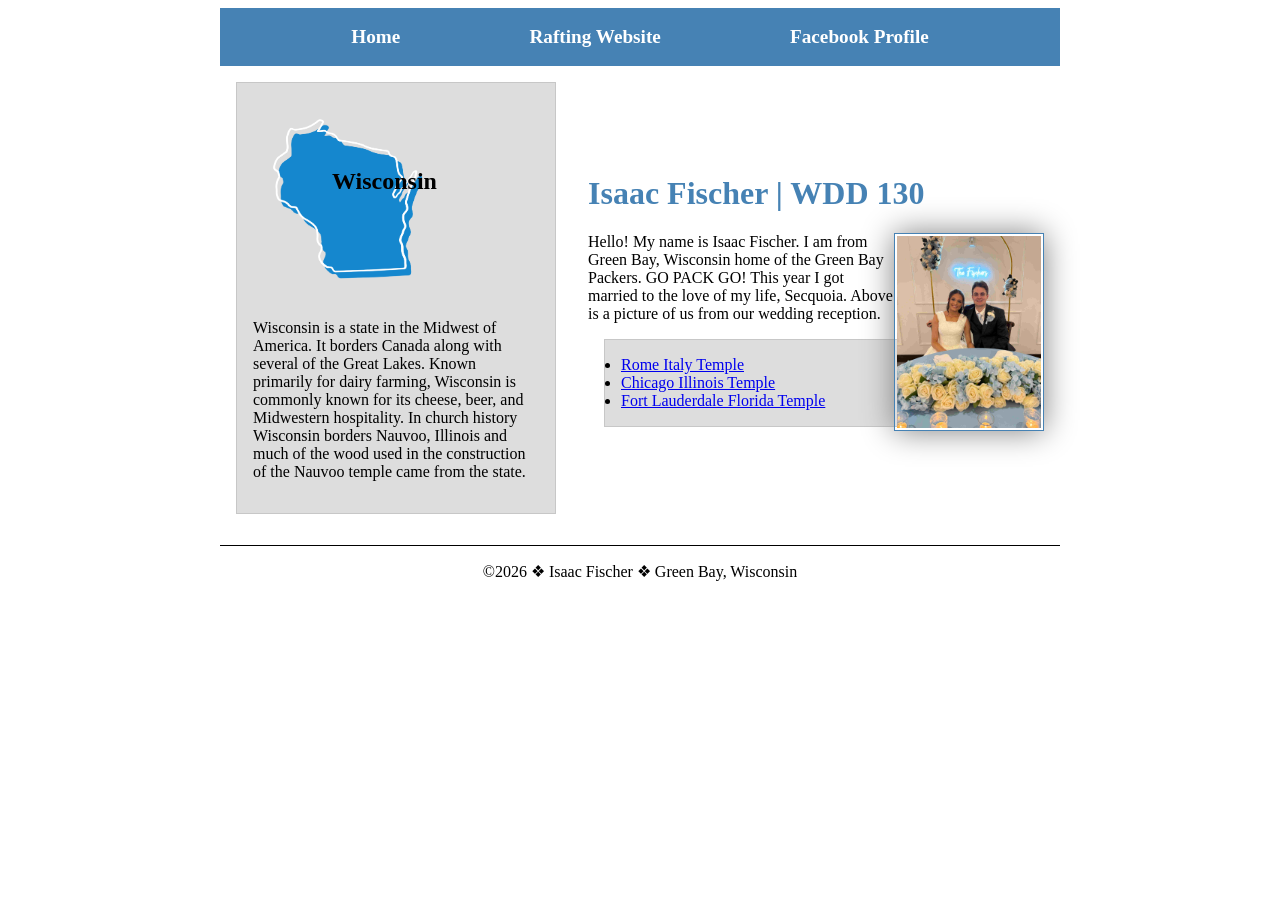
<file: index.html>
<!DOCTYPE html>
<html lang="en">

<head>
    <meta charset="UTF-8">
    <meta name="viewport" content="width=device-width, initial-scale=1.0">
    <meta name="author" content="Your name">
    <title>Isaac Fischer | WDD 130</title>
    <meta name="description" content="Isaac Fischer, Student in WDD130, Page for Week 2 project">
    <link rel="stylesheet" href="styles/styles.css">
</head>

<body>
    <header>
        <nav>
            <a href="#">Home</a>
            <a href="wwr/">Rafting Website</a>
            <a href="https://facebook.com">Facebook Profile</a>
        </nav>
    </header>
    <div class="grid">
        <main>
            <h1>Isaac Fischer | WDD 130</h1>
            <img src="images/profile.jpg" alt="Hello, my name is Isaac Fischer" width="200">
            <p>Hello! My name is Isaac Fischer. I am from Green Bay, Wisconsin
                home of the Green Bay Packers. GO PACK GO! This year I got married to
                the love of my life, Secquoia. Above is a picture of us from our wedding reception.
            </p>
            <ul class="box">
                <li><a href="https://www.churchofjesuschrist.org/temples/details/rome-italy-temple"
                      target="_blank" rel="noopener">Rome Italy Temple</a></li>
                <li><a href="https://www.churchofjesuschrist.org/temples/details/chicago-illinois-temple"
                      target="_blank" rel="noopener">Chicago Illinois Temple</a></li>
                <li><a href="https://www.churchofjesuschrist.org/temples/details/fort-lauderdale-florida-temple"
                      target="_blank" rel="noopener">Fort Lauderdale Florida Temple</a></li>
            </ul>

        </main>
        <aside class="box">
            <h2>Wisconsin</h2>
            <img src="images/wisconsin.png" alt="Utah landscape">
            <p> Wisconsin is a state in the Midwest of America. It borders Canada along with
                several of the Great Lakes. Known primarily for dairy farming, Wisconsin is
                commonly known for its cheese, beer, and Midwestern hospitality. In church
                history Wisconsin borders Nauvoo, Illinois and much of the wood used in the
                construction of the Nauvoo temple came from the state. </p>
        </aside>
    </div>
    <footer>
        <p>©2026 ❖ Isaac Fischer ❖ Green Bay, Wisconsin</p>
    </footer>

</body>

</html>
</file>
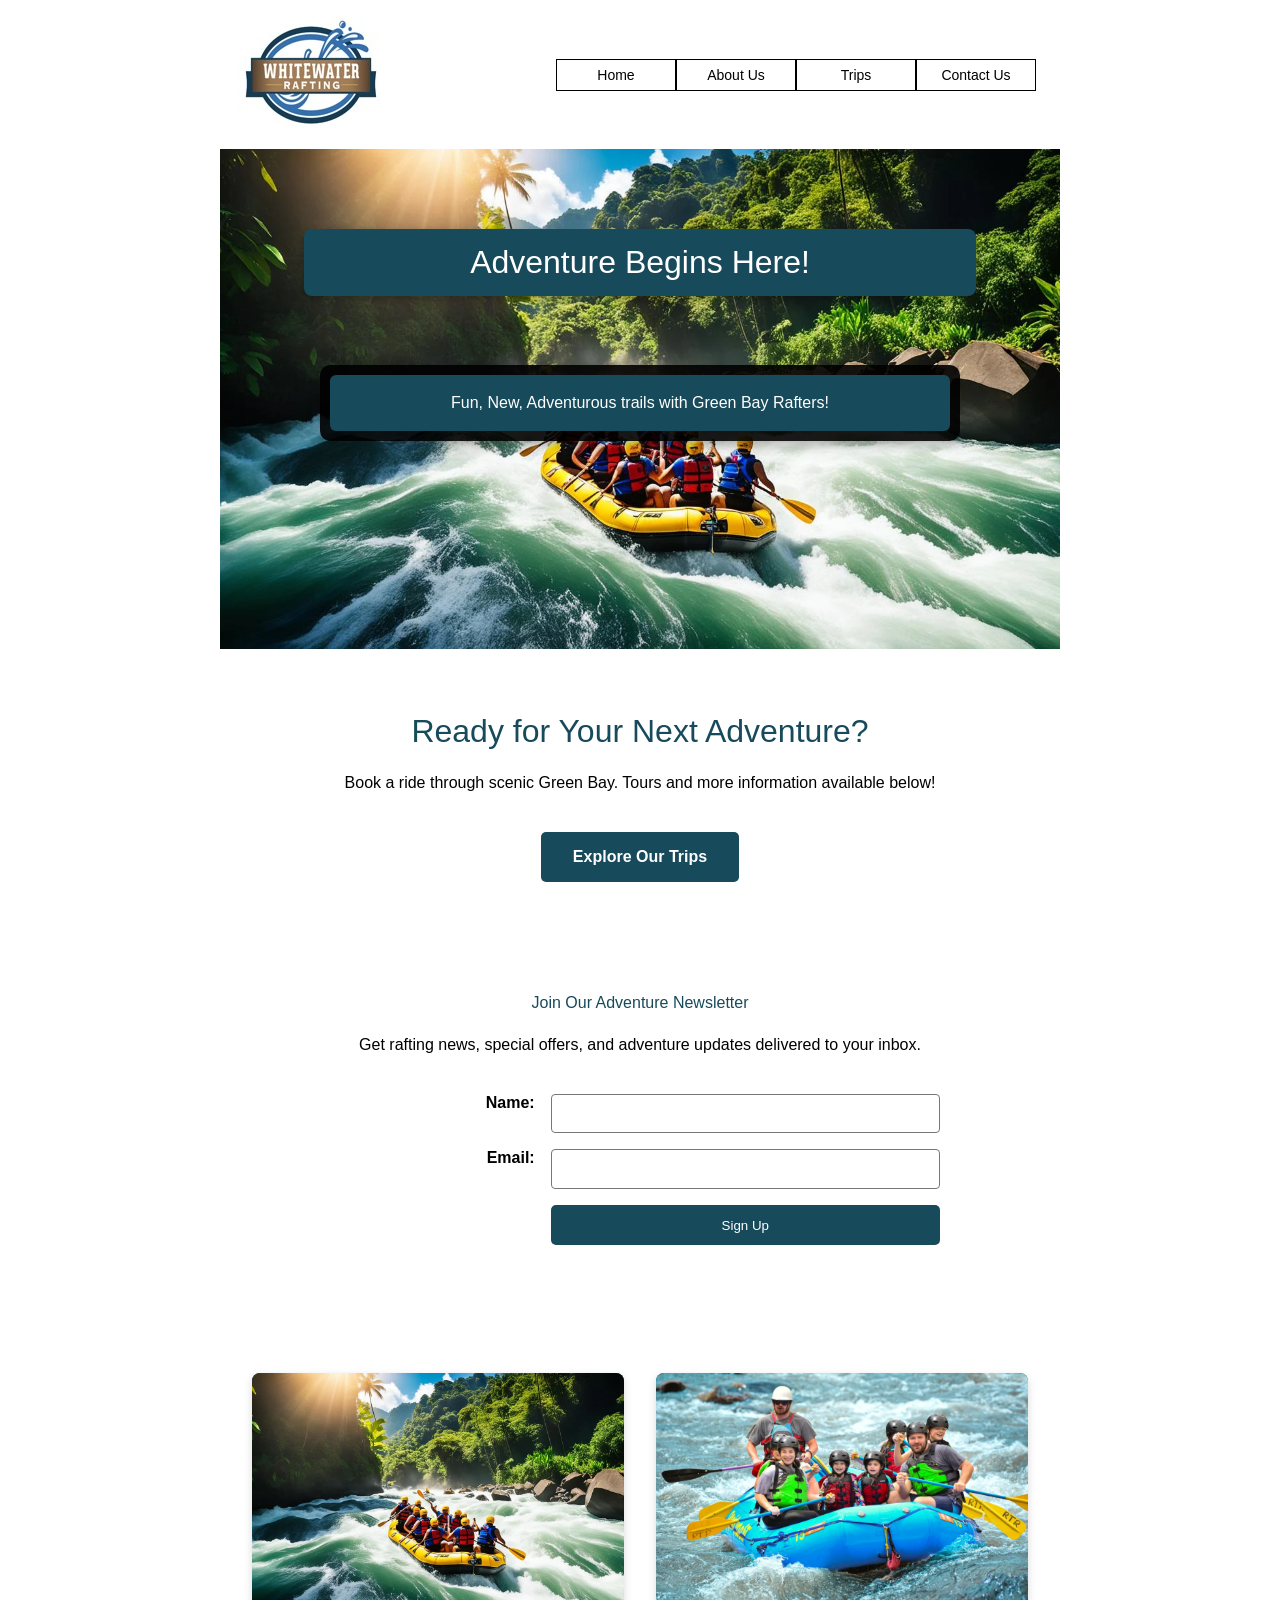
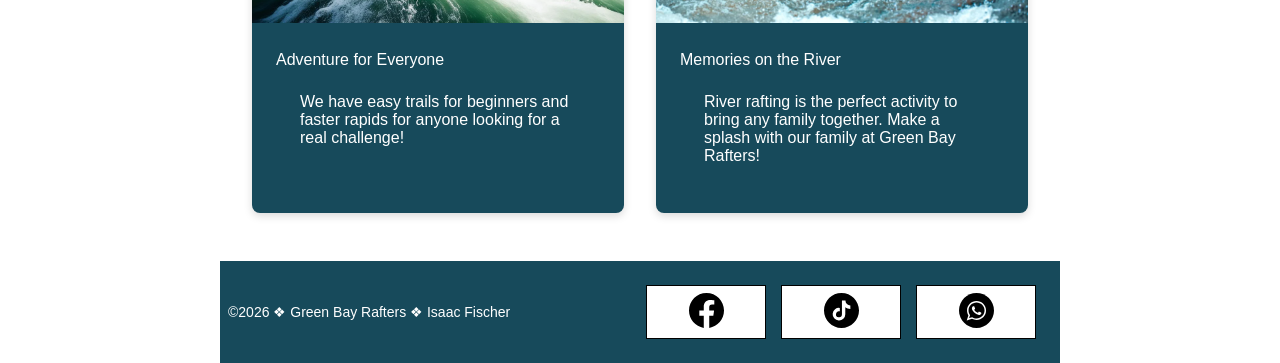
<file: wwr/index.html>
<!DOCTYPE html>
<html lang="en">

<head>
    <meta charset="UTF-8">
    <meta name="viewport" content="width=device-width, initial-scale=1.0">
    <meta name="author" content="Isaac Fischer">
    <title> Home | Green Bay Rafters | Isaac Fischer </title>
    <meta name="description"
      content="Isaac Fischer, Student in WDD130, Home Page for River Rafting">
    <link rel="stylesheet" href="styles/rafting.css">
</head>

<body>
    <header>
        <img src="images/logo.jpg" alt="Rafters Logo">
        <nav>
            <a href="index.html">Home</a>
            <a href="about.html">About Us</a>
            <a href="trips.html">Trips</a>
            <a href="contact.html">Contact Us</a>
        </nav>
    </header>
    <main>
        <div class="hero">
            <img src="images/rafting-adventure.webp"
              alt="People enjoying a white water rafting adventure">
            <h1>Adventure Begins Here!</h1>
            <article>
                <p>Fun, New, Adventurous trails with Green Bay Rafters!</p>
            </article>
        </div>
        <section class="cta">
            <h2>Ready for Your Next Adventure?</h2>
            <p>
                Book a ride through scenic Green Bay. Tours and more information available below!
            </p>
            <a class="cta-button" href="trips.html">Explore Our Trips</a>
        </section>
        <section class="newsletter">
            <h2>Join Our Adventure Newsletter</h2>
            <p>Get rafting news, special offers, and adventure updates delivered to your inbox.</p>

            <form>
                <label for="name">Name:</label>
                <input type="text" id="name" name="name" required>

                <label for="email">Email:</label>
                <input type="email" id="email" name="email" required>

                <button type="submit">Sign Up</button>
            </form>
        </section>
        <section class="home-grid">
            <div class="home-card">
                <img src="images/rafting-adventure.webp" alt="Rafting group navigating white water">
                <div>
                    <h2>Adventure for Everyone</h2>
                    <p>
                        We have easy trails for beginners and faster rapids for anyone looking for
                        a real challenge!
                    </p>
                </div>
            </div>

            <div class="home-card">
                <img src="images/rafting-family.jpg" alt="Family enjoying a rafting trip">
                <div>
                    <h2>Memories on the River</h2>
                    <p>
                        River rafting is the perfect activity to bring any family together.
                        Make a splash with our family at Green Bay Rafters!
                    </p>
                </div>
            </div>
        </section>

    </main>
    <footer>
        <p>©2026 ❖ Green Bay Rafters ❖ Isaac Fischer</p>
        <nav class="socialmedia">
            <a href="https://facebook.com">
                <img src="images/facebook.svg" alt="Facebook Icon">
            </a>
            <a href="https://tiktok.com">
                <img src="images/tictok.svg" alt="TikTok Icon">
            </a>
            <a href="https://whatsapp.com">
                <img src="images/whatsapp.svg" alt="Whatsapp Icon">
            </a>
        </nav>
    </footer>
</body>

</html>
</file>
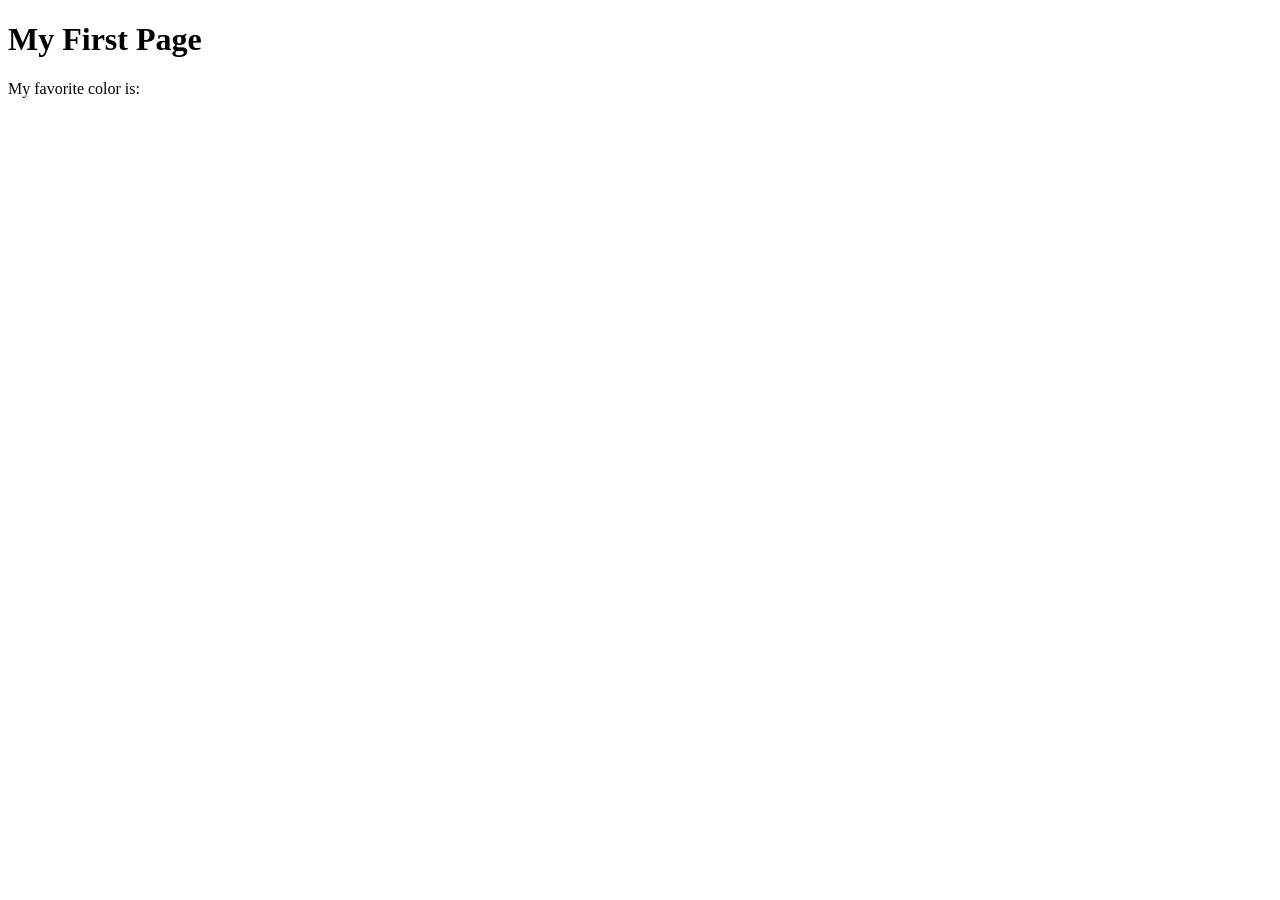
<file: week01/first-page.html>
<!DOCTYPE html>
<html lang="en">
<head>
    <meta charset="UTF-8">
    <meta name="viewport" content="width=device-width, initial-scale=1.0">
    <title>My First Page</title>
</head>
<body>
    <h1>My First Page</h1>
    <p>My favorite color is: </p>
</body>
</html>
</file>
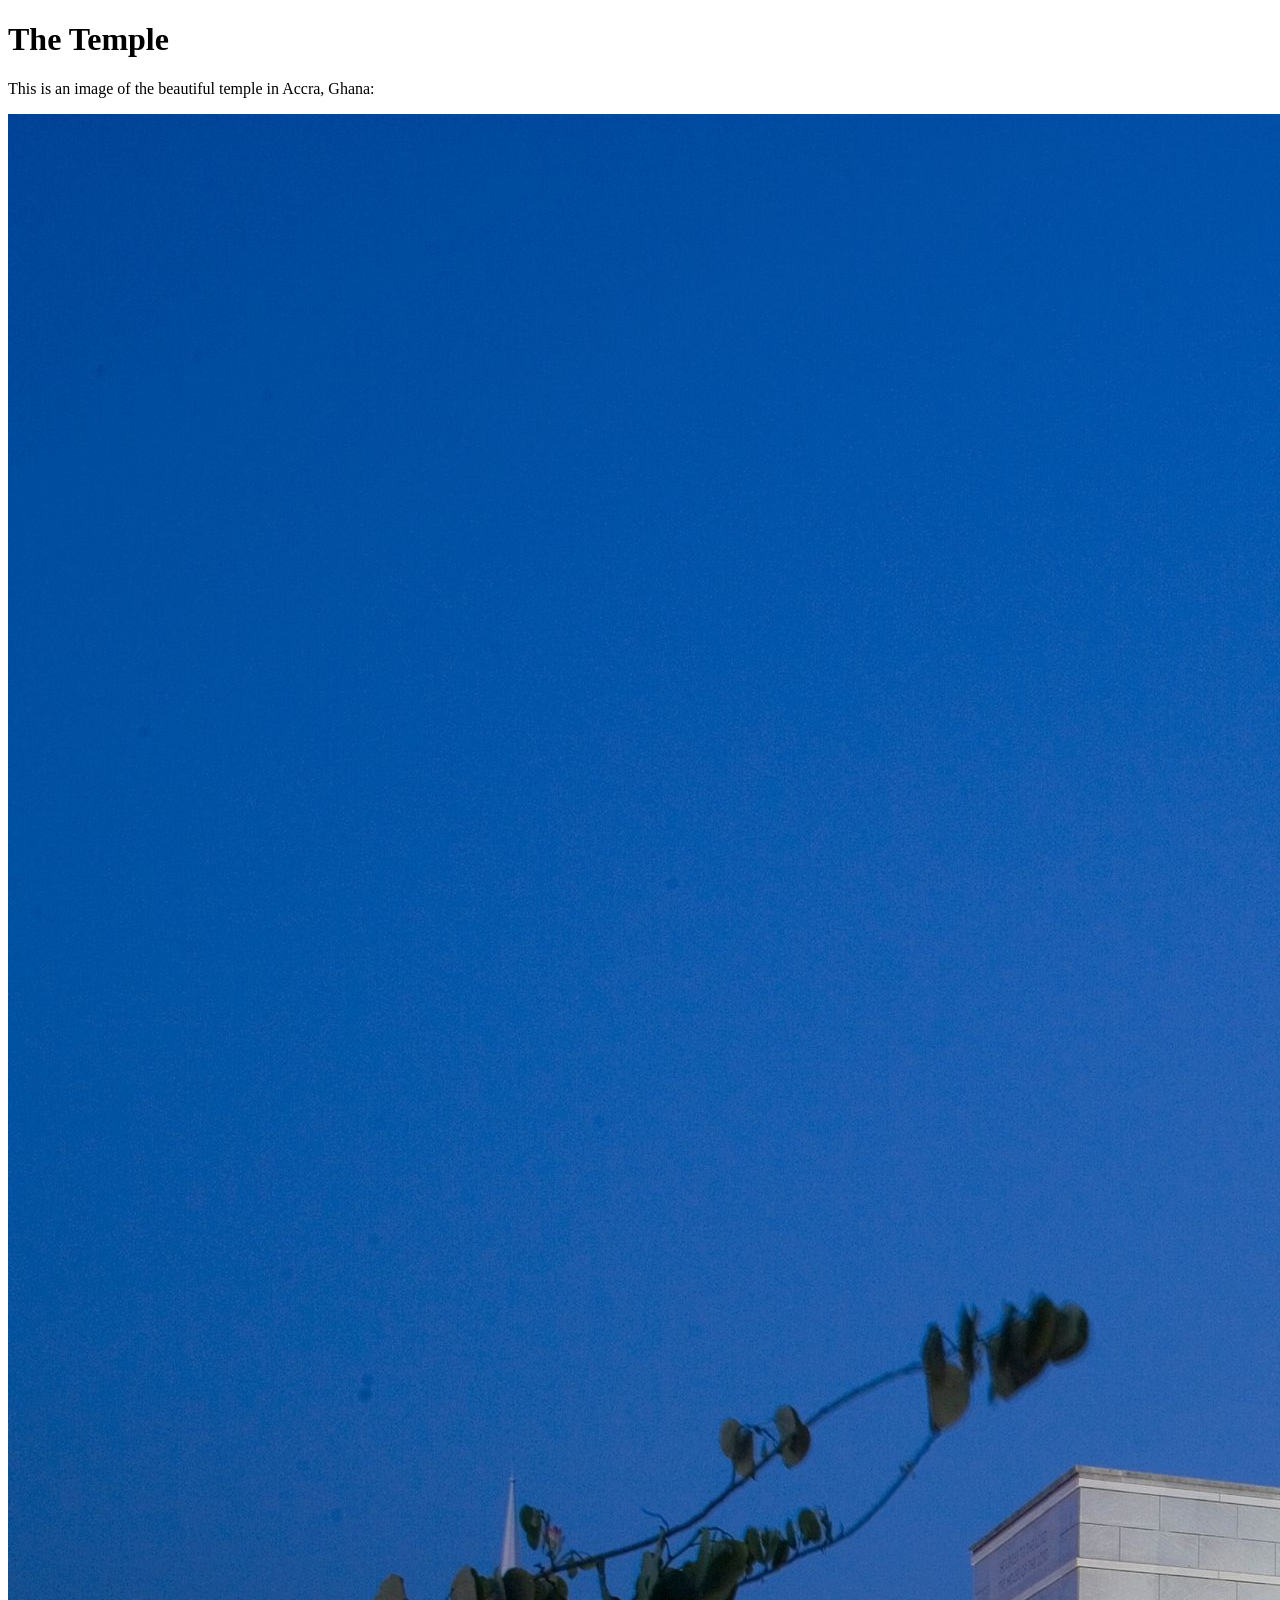
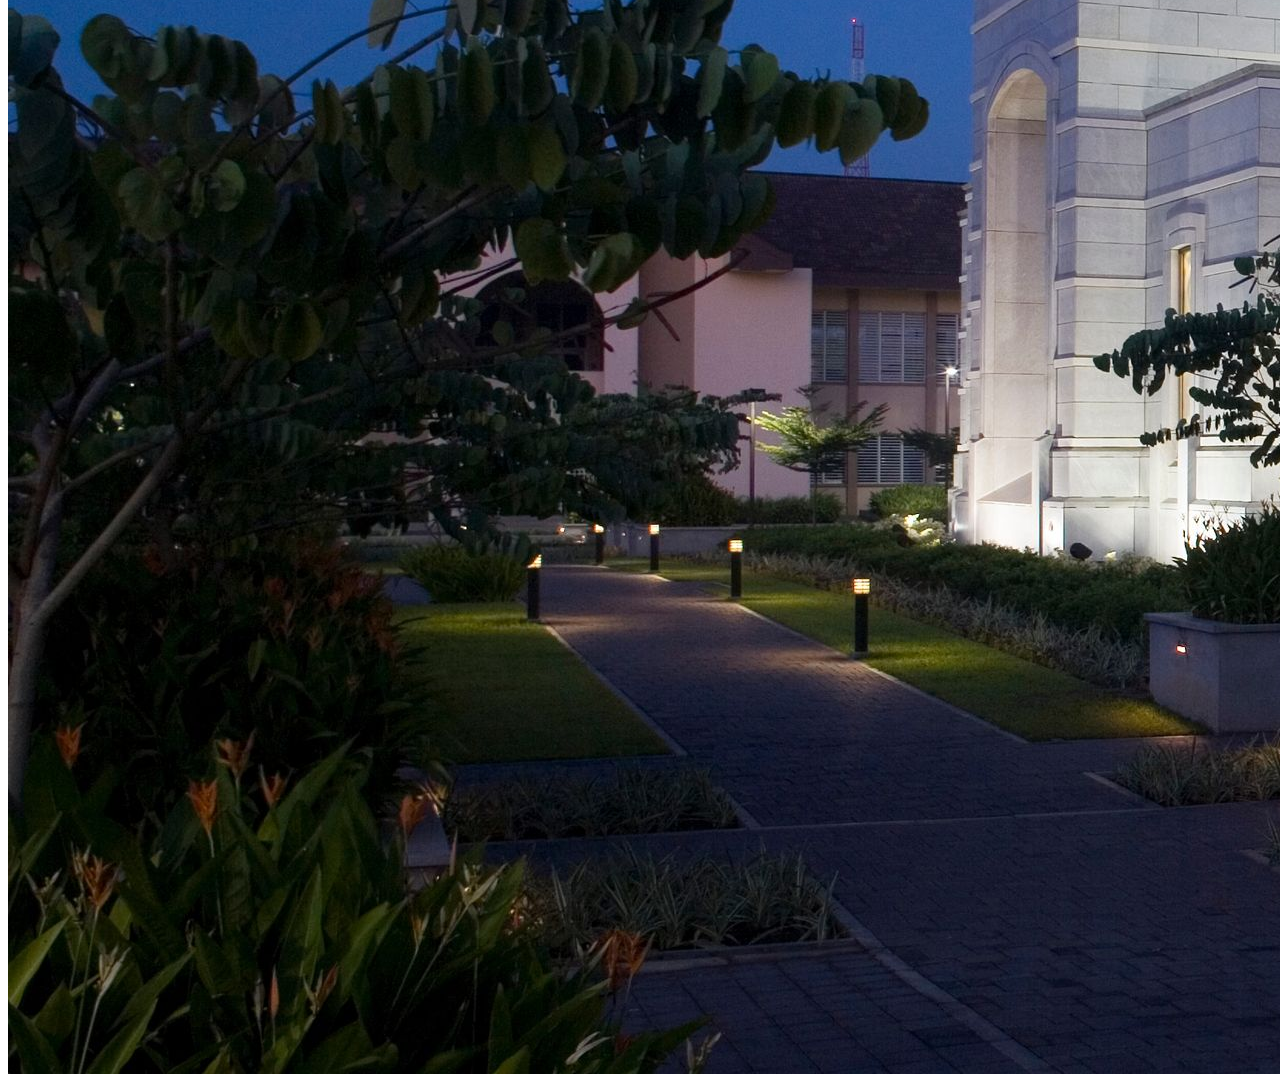
<file: week01/images.html>
<!DOCTYPE html>
<html lang="en">
<head>
    <meta charset="UTF-8">
    <meta name="viewport" content="width=device-width, initial-scale=1.0">
    <title>Temple Image</title>
</head>
<body>
    <h1>The Temple</h1>
    <p>This is an image of the beautiful temple in Accra, Ghana:</p>
    <img src="images/temple-large.jpeg" alt="The Accra Ghana Temple">
    
</body>
</html>
</file>
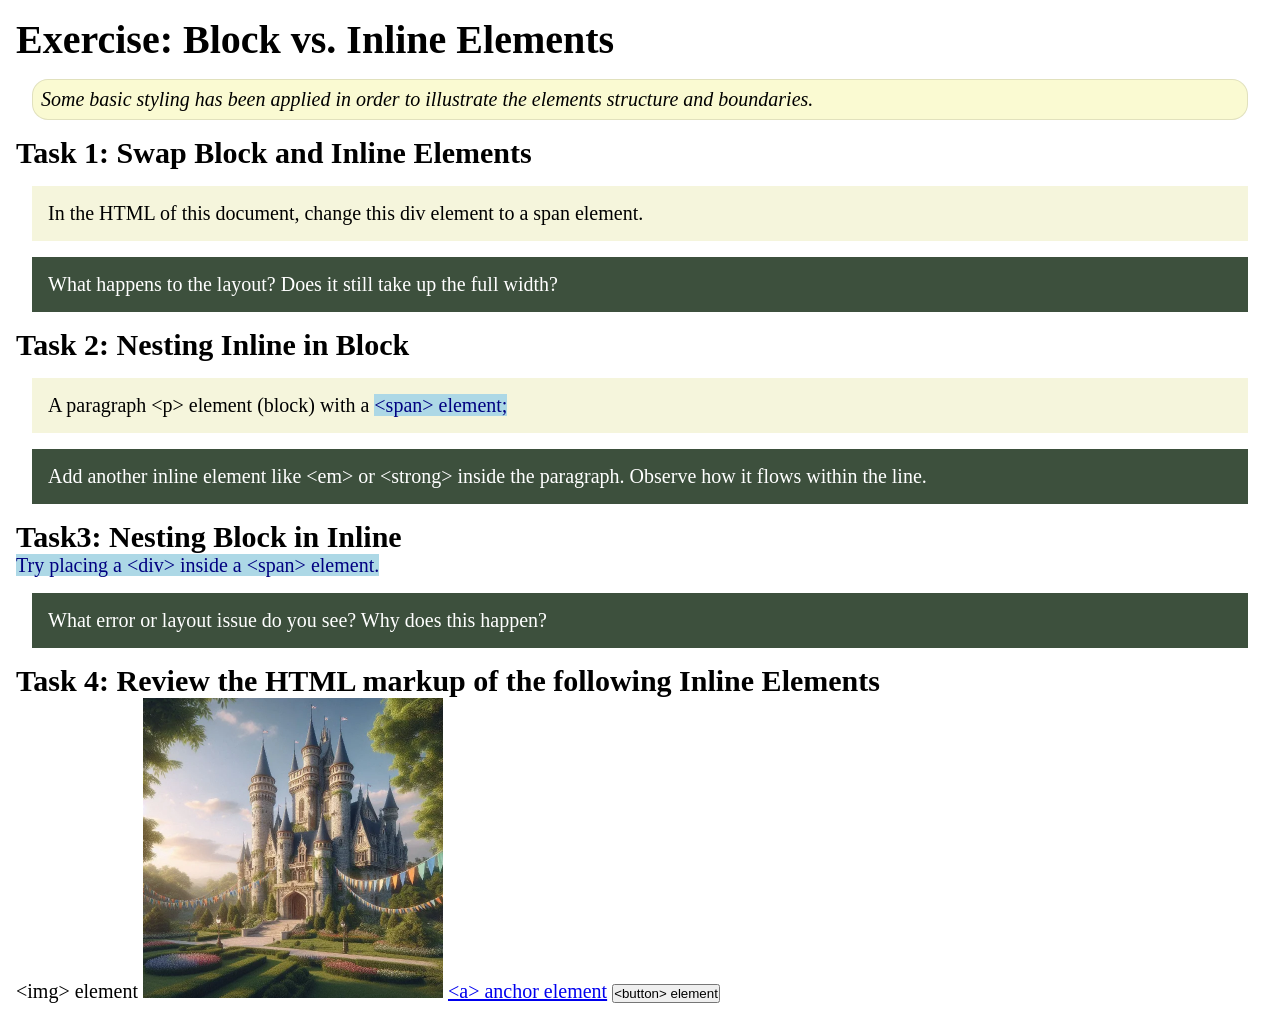
<file: week02/block-vs-inline.html>
<!DOCTYPE html>
<html lang="en">

<head>
    <meta charset="UTF-8">
    <meta name="viewport" content="width=device-width, initial-scale=1.0">
    <title>Exercise: Block vs. Inline Elements</title>
    <link rel="stylesheet" href="styles/block-vs-inline.css">
</head>

<body>
    <main>
        <h1>Exercise: Block vs. Inline Elements</h1>
        <p class="note">Some basic styling has been applied in order to illustrate the elements structure and
            boundaries.</p>

        <h2>Task 1: Swap Block and Inline Elements</h2>
        <div>In the HTML of this document, change this div element to a span element.</div>

        <p class="question">What happens to the layout? Does it still take up the full width?</p>

        <h2>Task 2: Nesting Inline in Block</h2>
        <p>A paragraph &lt;p&gt; element (block) with a <span>&lt;span&gt; element;</span></p>
        <p class="question">Add another inline element like &lt;em&gt; or &lt;strong&gt; inside the paragraph. Observe
            how it flows within the line.</p>

        <h2>Task3: Nesting Block in Inline</h2>
        <span>Try placing a &lt;div&gt; inside a &lt;span&gt; element.</span>
            <p class="question">What error or layout issue do you see? Why does this happen?</p>


            <h2>Task 4: Review the HTML markup of the following Inline Elements</h2>
        &lt;img&gt; element
        <img src="images/castle.webp" alt="placeholder image (images are inline)" width="300" height="300">
        <a href="https://churchofjesuschrist.org">&lt;a&gt; anchor element</a>
        <button type="button">&lt;button&gt; element</button>
    </main>
</body>

</html>
</file>
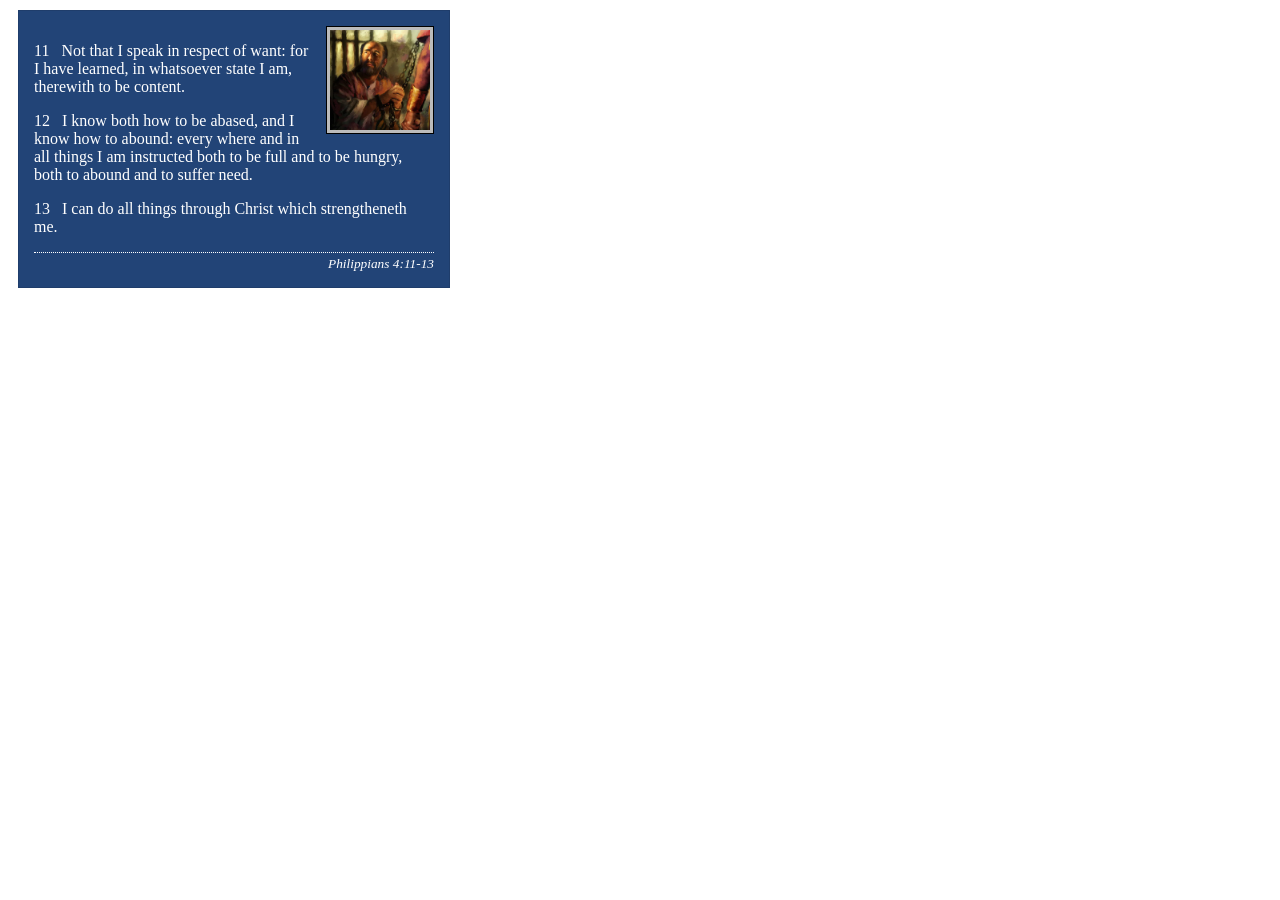
<file: week02/box-model-solution.html>
<!DOCTYPE html>
<html lang="en">
<head>
    <meta charset="UTF-8">
    <meta name="viewport" content="width=device-width, initial-scale=1.0">
    <title>Box Model Activity</title>
    <link rel="stylesheet" href="styles/box-model-solution.css">
</head>
<body>
    <main>
        <div class="callout">
            <img src="images/apostle-paul-imprisoned.webp" alt="Paul the Apostle - Imprisoned in Rome" width="200" height="200">
            <blockquote>
                <p>11 &nbsp; Not that I speak in respect of want: for I have learned, in whatsoever state I am, therewith to be content.</p>
                <p>12 &nbsp; I know both how to be abased, and I know how to abound: every where and in all things I am instructed both to be full and to be hungry, both to abound and to suffer need.</p>
                <p>13 &nbsp; I can do all things through Christ which strengtheneth me.</p>
            </blockquote>
            <cite>Philippians 4:11-13</cite>
        </div>
    </main>
</body>
</html>
</file>
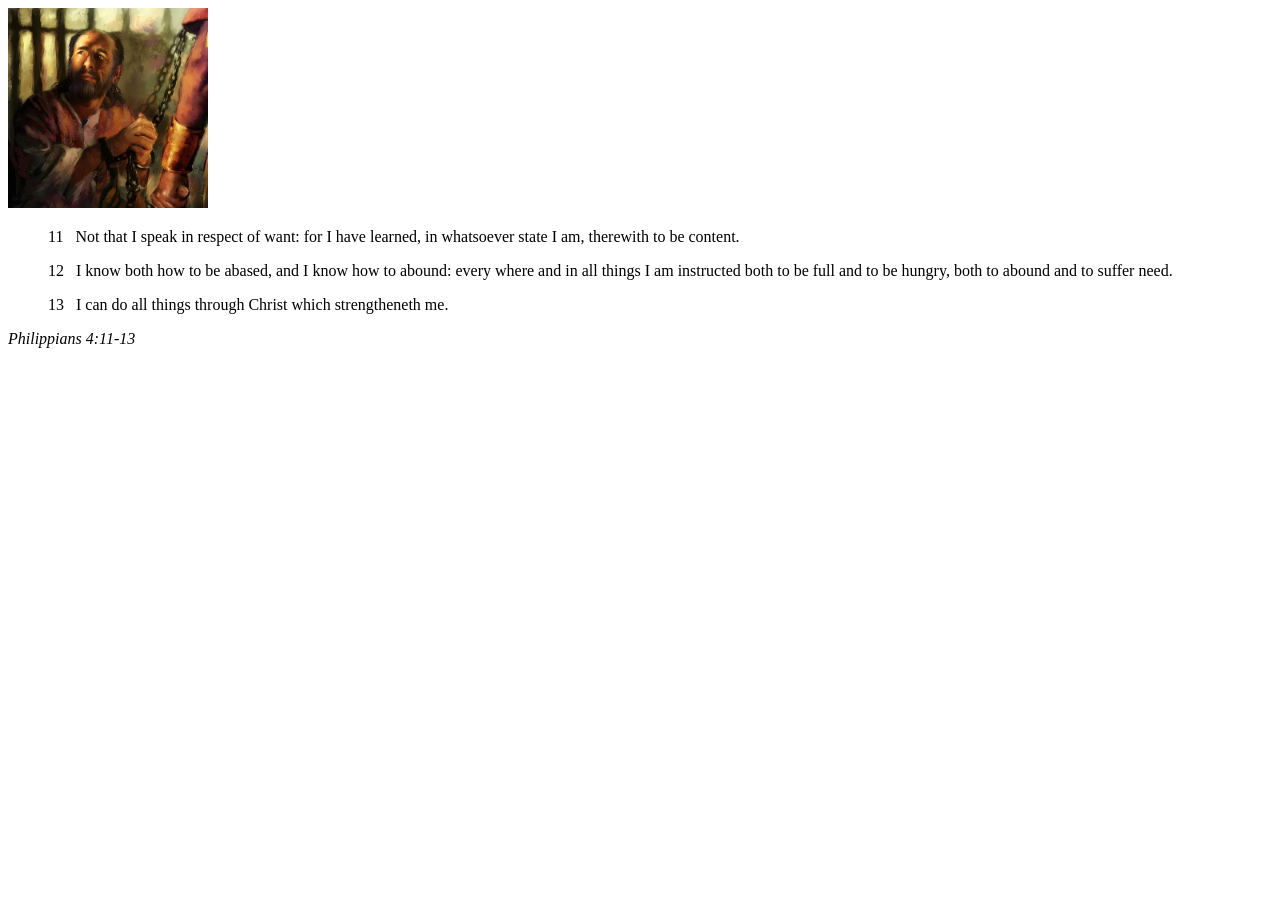
<file: week02/box-model.html>
<!DOCTYPE html>
<html lang="en">
<head>
    <meta charset="UTF-8">
    <meta name="viewport" content="width=device-width, initial-scale=1.0">
    <title>Box Model Activity</title>
</head>
<body>
    <main>
        <div class="callout">
            <img src="images/apostle-paul-imprisoned.webp" alt="Paul the Apostle - Imprisoned in Rome" width="200" height="200">
            <blockquote>
                <p>11 &nbsp; Not that I speak in respect of want: for I have learned, in whatsoever state I am, therewith to be content.</p>
                <p>12 &nbsp; I know both how to be abased, and I know how to abound: every where and in all things I am instructed both to be full and to be hungry, both to abound and to suffer need.</p>
                <p>13 &nbsp; I can do all things through Christ which strengtheneth me.</p>
            </blockquote>
            <cite>Philippians 4:11-13</cite>
        </div>
    </main>
</body>
</html>
</file>
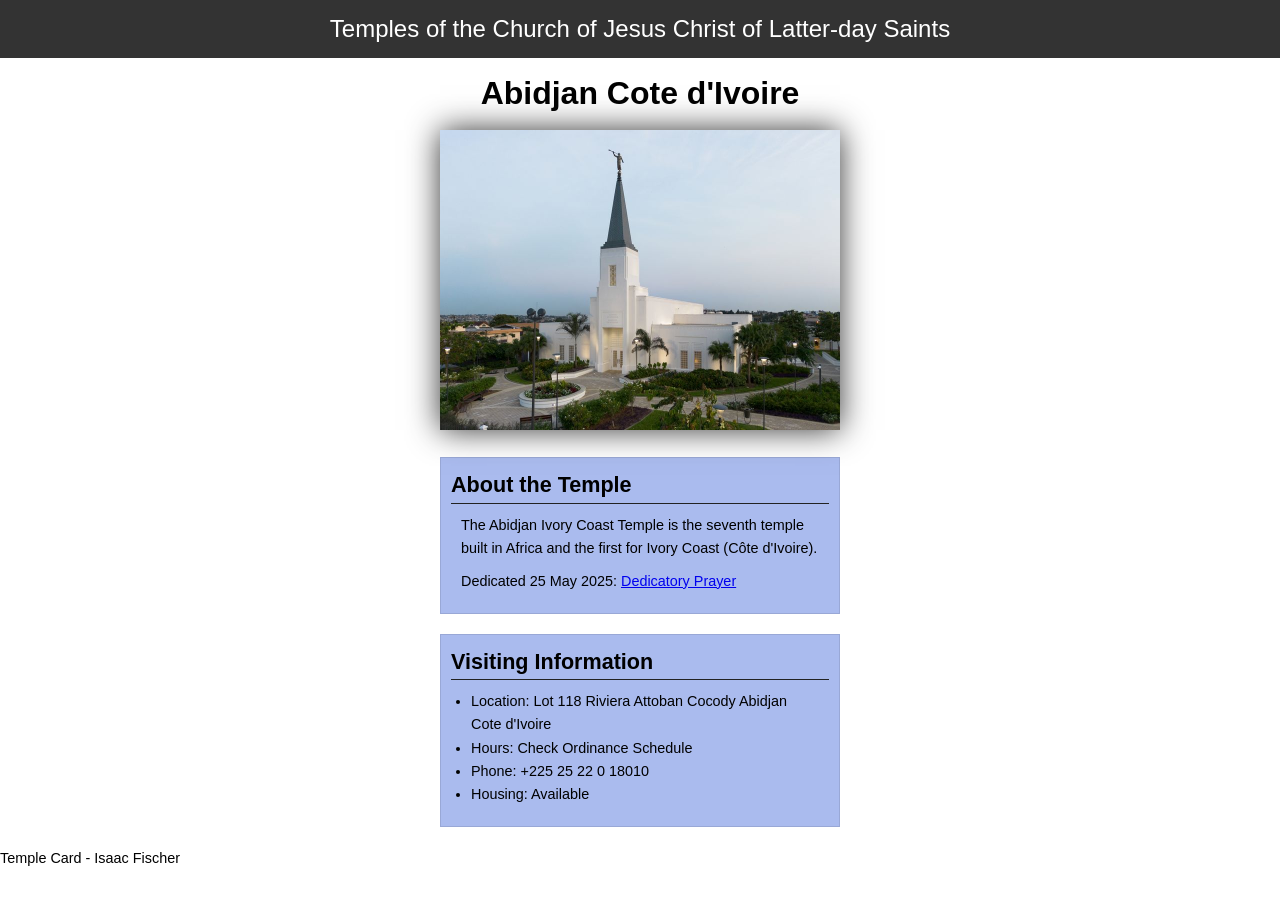
<file: week02/temple.html>
<!DOCTYPE html>
<html lang="en">

<head>
    <meta charset="UTF-8">
    <meta name="viewport" content="width=device-width, initial-scale=1.0">
    <title>Temple Card - Abidjan Cote d'Ivoire</title>
    <link rel="stylesheet" href="styles/temples.css">
</head>

<body>
    <header>
        <p>Temples of the Church of Jesus Christ of Latter-day Saints</p>
    </header>
    <main>
        <h1>Abidjan Cote d'Ivoire</h1>
        <picture>
            <img src="images/abidjan-ivory-coast.jpeg" alt="Abidjan Cote d'Ivoire Temple">
        </picture>
        <section>
            <h2>About the Temple</h2>
            <p>The Abidjan Ivory Coast Temple is the seventh temple built in Africa and the first
                for Ivory Coast (Côte
                d'Ivoire).</p>
            <p>Dedicated 25 May 2025: <a
                  href="https://www.churchofjesuschrist.org/temples/dedicatory-prayer/abidjan-ivory-coast-temple/2025-05-25?lang=eng"
                  target="_blank" rel="noopener noreferrer">Dedicatory Prayer</a></p>
        </section>
        <section>
            <h2>Visiting Information</h2>
            <ul>
                <li>Location: Lot 118 Riviera Attoban Cocody Abidjan Cote d'Ivoire</li>
                <li>Hours: Check Ordinance Schedule</li>
                <li>Phone: +225 25 22 0 18010</li>
                <li>Housing: Available</li>
            </ul>
        </section>
    </main>
    <footer>
        <p>Temple Card - Isaac Fischer</p>
    </footer>
</body>

</html>
</file>
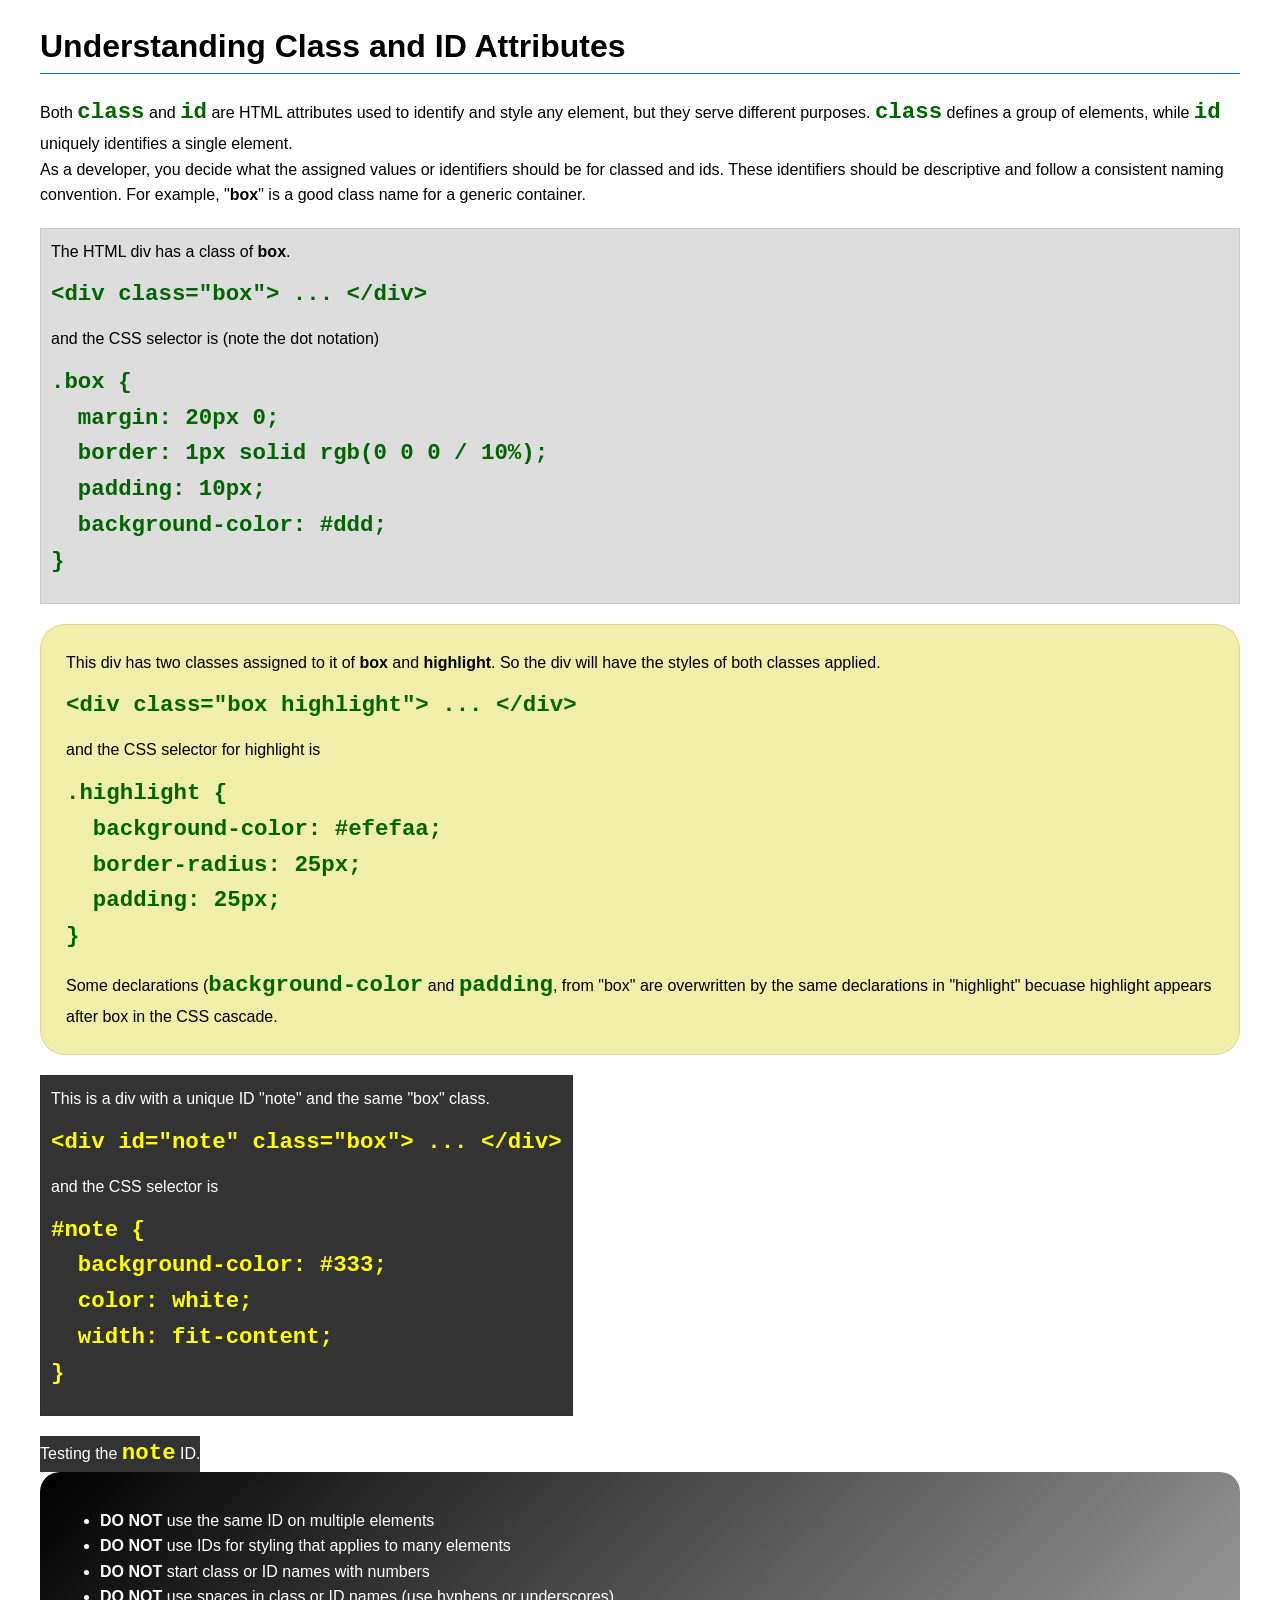
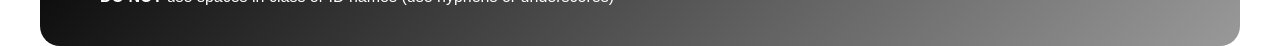
<file: week03/class-and-id.html>
<!DOCTYPE html>
<html lang="en">

<head>
    <meta charset="UTF-8">
    <meta name="viewport" content="width=device-width, initial-scale=1.0">
    <title>Class vs ID Attributes</title>
    <link rel="stylesheet" href="styles/class-and-id.css">
</head>

<body>
    <h1>Understanding Class and ID Attributes</h1>
    <p>Both <code>class</code> and <code>id</code> are HTML attributes used to identify and style any element, but they
        serve different purposes. <code>class</code> defines a group of elements, while <code>id</code> uniquely
        identifies a single element.</p>
    <p>As a developer, you decide what the assigned values or identifiers should be for classed and ids. These
        identifiers should be
        descriptive and follow a consistent naming convention. For example, "<strong>box</strong>" is a good class name
        for a generic container.</p>
    <div class="box">
        <p>The HTML div has a class of <strong>box</strong>.</p>
        <pre><code class="html">&lt;div class="box"&gt; ... &lt;/div&gt;</code></pre>
        and the CSS selector is (note the dot notation)
        <pre><code class="css">.box {
  margin: 20px 0;
  border: 1px solid rgb(0 0 0 / 10%);
  padding: 10px;
  background-color: #ddd; 
}</code></pre>
    </div>

    <div class="box highlight">
        <p>This div has two classes assigned to it of <strong>box</strong> and <strong>highlight</strong>. So the div
            will have the styles of both classes applied.</p>
        <pre><code class="html">&lt;div class="box highlight"&gt; ... &lt;/div&gt;</code></pre>
        and the CSS selector for highlight is
        <pre><code class="css">.highlight {
  background-color: #efefaa;
  border-radius: 25px;
  padding: 25px;
}</code></pre>
<p>Some declarations (<code>background-color</code> and <code>padding</code>, from "box" are overwritten by the same declarations in "highlight" becuase highlight appears after box in the CSS cascade.</p>
    </div>

    <div id="note" class="box">
        <p>This is a div with a unique ID "note" and the same "box" class.</p>
        <pre><code class="html">&lt;div id="note" class="box"&gt; ... &lt;/div&gt;</code></pre>
        and the CSS selector is
        <pre><code class="css">#note {
  background-color: #333;
  color: white;
  width: fit-content;
}</code></pre>
    </div>

    <div id="note">
        <p>Testing the <code>note</code> ID.</p>
    </div>

    <section id="best-practice">
        <ul>
            <li><strong>DO NOT</strong> use the same ID on multiple elements</li>
            <li><strong>DO NOT</strong> use IDs for styling that applies to many elements</li>
            <li><strong>DO NOT</strong> start class or ID names with numbers</li>
            <li><strong>DO NOT</strong> use spaces in class or ID names (use hyphens or underscores)</li>
        </ul>
    </section>




</body>

</html>
</file>
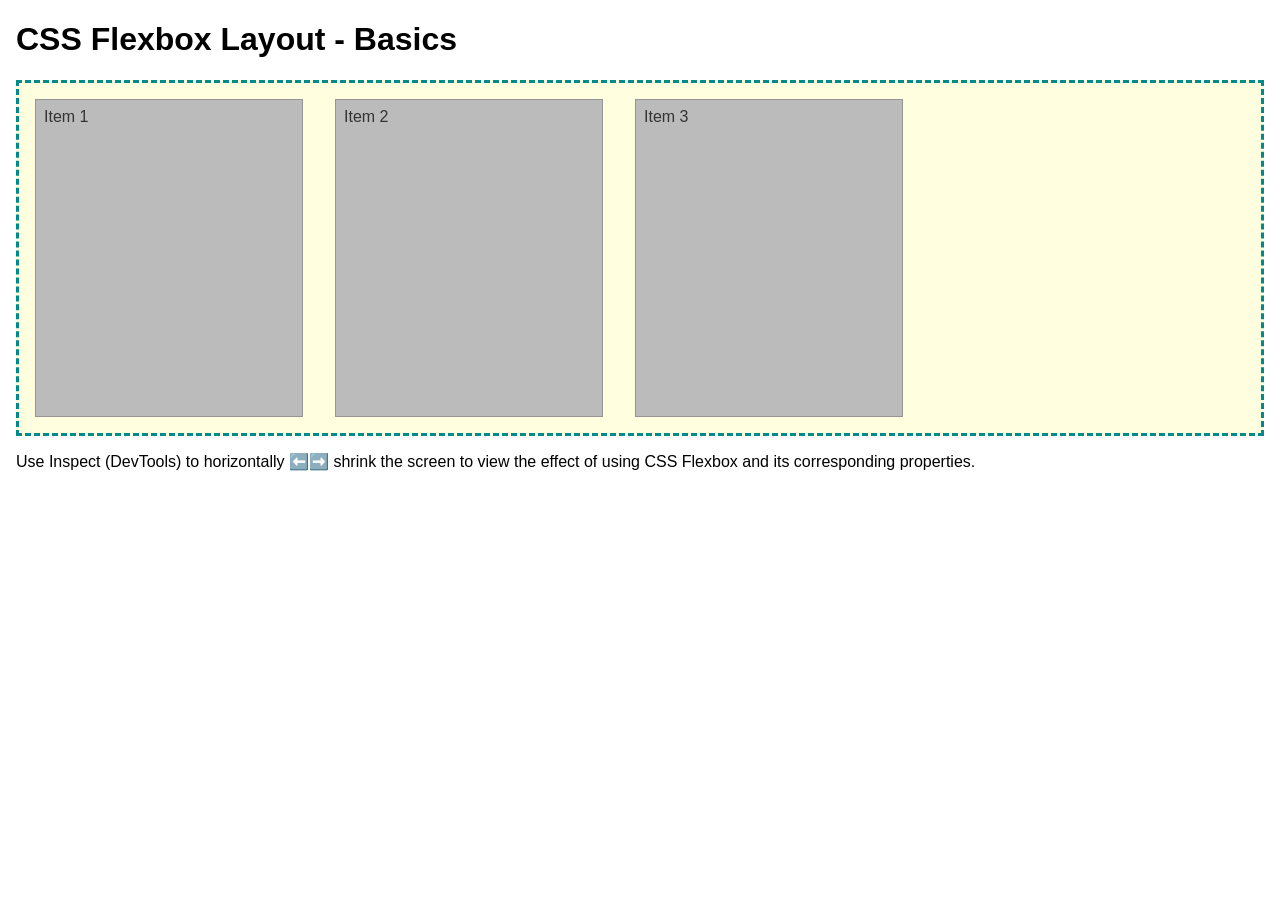
<file: week04/flexbox-layout.html>
<!DOCTYPE html>
<html lang="en">
<head>
    <meta charset="UTF-8">
    <meta name="viewport" content="width=device-width, initial-scale=1.0">
    <title>CSS Flexbox Layout - Basics</title>
    <link rel="stylesheet" href="styles/flexbox.css">
</head>
<body>
    <main>
        <h1>CSS Flexbox Layout - Basics</h1>
        <div class="flex-container">
            <div class="flex-item item1">Item 1</div>
            <div class="flex-item item2">Item 2</div>
            <div class="flex-item item3">Item 3</div>
        </div>
        <p>Use Inspect (DevTools) to horizontally ⬅️➡️ shrink the screen to view the effect of using CSS Flexbox and its corresponding properties.</p>
    </main>
</body>
</html>
</file>
<file: styles/styles.css>
* {
    border: 0;
    padding: 0;
    box-sizing: border-box;
}

header,
.grid,
footer {
    max-width: 840px;
    margin: 0 auto;
}

nav {
    background-color: steelblue;
    padding: 10px;
    display: flex;
    justify-content: space-evenly;
    align-items: center;
}

nav a {
    display: block;
    padding: 0.5rem;
    text-decoration: none;
    font-size: 1.2rem;
    font-weight: 700;
    color: #fff;
}

.grid {
    display: grid;
    align-items: center;
}

main {
    grid-column: 2/3;
    margin: 1rem;
}

aside {
    width: 20rem;
    position: relative;
    grid-column: 1/2;
    grid-row: 1/2;
}

aside img {
    width: 200px;
    height: auto;
}

aside h2 {
    position: absolute;
    top: 65px;
    left: 95px;
}

main img {
    float: right;
    width: 150px;
    height: auto;
    border: 1px solid steelblue;
    padding: 2px;
    box-shadow: 0 0 30px gray;
}

p {
    padding: 0;
}

h1 {
    color: steelblue;
    border: black;
}

footer {
    margin-top: 15px;
    border-top: 1px solid #000;
    text-align: center;
}

/* Class selectors */

.box {
    margin: 1rem;
    border: 1px solid rgb(0 0 0 / 10%);
    padding: 1rem;
    background-color: #ddd;
    color: #000;
}
</file>
<file: wwr/styles/rafting.css>
* {
    padding: 0;
    margin: 0;
    box-sizing: border-box;

}

:root {
    --body-font: arial;
    --heading-font: times;
    --accent1-color: #174a5b;
    --primary-color: black;
}

body {
    font-family: var(--body-font);
    color: var(--primary-color);
}

header,
main,
footer {
    width: 840px;
    margin: 0 auto;
}

header {
    display: grid;
    grid-template-columns: 1fr 1fr;
    align-items: center;
}

nav {
    display: flex;
}

nav a {
    min-width: 120px;
    padding: 7px 15px;

    color: var(--primary-color);
    background-color: white;
    border: 1px solid var(--primary-color);

    text-align: center;
    text-decoration: none;
    font-size: 14px;
}

h1,
h2 {
    font-size: 36px;
    font-weight: bold;
    color: var(--accent1-color);
    font: var(--heading-font);
}

.hero h1 {
    position: absolute;
    top: 80px;
    left: 10%;
    right: 10%;

    margin: 0;
    padding: 15px;

    background-color: var(--accent1-color);
    color: white;

    text-align: center;
    font-size: 32px;

    border-radius: 8px;
    box-shadow: 0 4px 10px rgba(0, 0, 0, 0.3);
}

.hero article {
    position: absolute;
    top: 200px;
    left: 10%;
    right: 10%;
    text-align: center;
    display: flex;
    align-items: center;
    gap: 20px;

    padding: 10px;

    background-color: rgba(0, 0, 0, 0.9);
    border-radius: 10px;

    box-shadow: 0 4px 12px rgba(0, 0, 0, 0.3);
}

.hero article img {
    width: 35%;
    height: auto;
    border-radius: 8px;
}

.hero article p {
    flex: 1;

    margin: 0;
    padding: 15px;

    background-color: var(--accent1-color);
    color: white;

    line-height: 1.6;
    font-size: 16px;
    border-radius: 6px;
}

.hero {
    position: relative;
    width: 100%;
}

.hero > img {
    display: block;
    width: 100%;
    height: 500px;
    object-fit: cover;
}

.cta {
    padding: 3rem 10%;
    text-align: center;
    background-color: white;
}

.cta h2 {
    font-size: 2rem;
    color: var(--accent1-color);
}

.cta-button {
    display: inline-block;
    margin-top: 1rem;
    padding: 1rem 2rem;

    color: white;
    background-color: var(--accent1-color);
    text-decoration: none;
    font-weight: bold;
    border-radius: 5px;
}

.cta-button:hover {
    background-color: var(--accent1-color);
}

.newsletter {
    padding: 3rem 10%;
    text-align: center;
}

.newsletter form {
    display: grid;
    grid-template-columns: 1fr 2fr;
    gap: 1rem;

    max-width: 600px;
    margin: 2rem auto;
}

.newsletter label {
    text-align: right;
    font-weight: bold;
}

.newsletter input {
    padding: 0.7rem;
    border: 1px solid #777;
    border-radius: 4px;
}

.newsletter button {
    grid-column: 2;
    padding: 0.8rem;

    color: white;
    background-color: var(--accent1-color);
    border: none;
    border-radius: 5px;
    cursor: pointer;
}

.newsletter button:hover {
    background-color: var(--accent1-color);
}

.home-grid {
    display: grid;
    grid-template-columns: repeat(2, 1fr);
    gap: 2rem;

    max-width: 1100px;
    margin: 3rem auto;
    padding: 0 2rem;
}

.home-card {
    overflow: hidden;
    background-color: var(--accent1-color);
    border-radius: 8px;
    box-shadow: 0 3px 8px rgba(0, 0, 0, 0.15);
}

.home-card img {
    width: 100%;
    height: 250px;
    object-fit: cover;
}

.home-card div {
    padding: 1.5rem;
}

.home-card h2 {
    color: white;
}

.home-card p {
    color: white;
}

.wide-card {
    grid-column: 1 / -1;

    display: grid;
    grid-template-columns: 1fr 1fr;
    align-items: center;
}

.company-info {
    text-align: center;
    padding: 10px 0 13px;
}

.company-info h1 {
    font-size: 2rem;
    font-weight: normal;
    margin: 0 0 3px;
    position: relative;
    color: var(--accent1-color);
}

.company-info p {
    margin: 1px 0;
    font-size: 12px;
    font-weight: bold;
}

.map {
    height: 247px;
    background-color: #dedede;
    position: relative;
    overflow: hidden;
}

.contact {
    display: grid;
    grid-template-columns: 287px 1fr;
    gap: 35px;
    padding: 0 10px 21px;
}

.contact-form {
    font-size: 12px;
}

.contact-form button {
    color: white;
    background-color: var(--accent1-color);
    width: 100%;
    height: 30px;
    border-radius: 4px;
    font-size: 11px;
    cursor: pointer;
}

.form-row {
    display: grid;
    grid-template-columns: 65px 1fr;
    align-items: center;
    margin-bottom: 5px;
}

.form-row label,
.message-row label {
    font-size: 12px;
}

.form-row input {
    width: 100%;
    height: 26px;
    padding: 6px;
    border: 1px solid #777;
    border-radius: 4px;
    font-family: inherit;
    font-size: 12px;
}

input::placeholder,
textarea::placeholder {
    color: #aaa;
}

.radio-group {
    margin: 7px 0 7px 65px;
}

.radio-group label {
    display: block;
    margin: 7px 0;
    font-size: 12px;
}

.radio-group input {
    margin: 0 6px 0 0;
    vertical-align: middle;
}

.message-row {
    display: grid;
    grid-template-columns: 65px 1fr;
    align-items: start;
}

.message-row textarea {
    width: 100%;
    height: 50px;
    padding: 7px;
    resize: none;
    border: 1px solid var(--primary-color);
    border-radius: 4px;
    font-family: inherit;
    font-size: 12px;
}

.subscribe {
    display: block;
    margin: 7px 0;
    font-size: 11px;
}

.subscribe input {
    margin-right: 5px;
    vertical-align: middle;
}

.history {
    margin: 12px 0;
    padding: 20px 30px 25px;
    background-color: var(--accent1-color);
    border-radius: 10px;
    display: grid;
    grid-template-columns: 1fr 100px 1fr;
    align-items: center;
    gap: 25px;
}

.history h2 {
    grid-column: 1 / 4;

    text-align: center;
    font-size: 22px;
    color: white;
}

.history p {
    grid-column: 1;

    margin: 0;
    font-size: 14px;
    line-height: 1.5;
    color: white;
}

.history img {
    grid-column: 2;

    width: 250px;
    height: auto;
    object-fit: cover;
}

.employee {
    border-radius: 10px;
    background-color: var(--accent1-color);
    padding: 8px 20px 15px;
    text-align: center;
}

.employee h2 {
    color: white;
    font-size: 18px;
}

.employee-list {
    display: flex;
    justify-content: space-between;
}

.employee-list img {
    width: 200px;
    height: auto;
}

.employee-list figcaption {
    font-size: 11px;
    margin-top: 3px;
    color: white;
}

.trips-heading {
    padding: 40px 10%;
    text-align: center;
    background-color: var(--accent1-color);
    color: white;
}

.trips-heading h1 {
    color: white;
    margin-bottom: 10px;
    font-size: 36px;
}

.trips-heading p {
    max-width: 700px;
    margin: 0 auto;
    line-height: 1.6;
    background-color: rgba(0, 0, 0, 0.6);
    border-radius: 10px;

    box-shadow: 0 4px 12px rgba(0, 0, 0, 0.3);
}

.trips-cta {
    padding: 30px 10%;
    text-align: center;
}

.trips-cta h2 {
    font-size: 36px;
    margin-bottom: 10px;
    color: var(--primary-color);
}

.trips-cta p {
    max-width: 650px;
    margin: 0 auto 20px;
    line-height: 1.5;
}

.trips-cta a {
    display: inline-block;
    padding: 12px 25px;
    background-color: var(--accent1-color);
    color: white;
    text-decoration: none;
    font-weight: bold;
    border-radius: 5px;
}

.trips-cta a:hover {
    background-color: var(--accent1-color);
}

.trip-grid {
    display: grid;

    grid-template-columns: repeat(3, 1fr);

    max-width: 1100px;
    margin: 20px auto;

}

.trip-card {
    overflow: hidden;
    color: white;
    background-color: var(--accent1-color);

    border-radius: 10px;

    box-shadow: 0 3px 8px rgba(0, 0, 0, 0.15);
}

.trip-card img {
    display: block;

    width: 100%;
    height: 180px;

    object-fit: cover;
}

.trip-card-content {
    padding: 10px;
}

.trip-card h2 {
    margin-top: 0;
    font-weight: bolder;
    color: white;
}

.trip-card p {
    line-height: 1.5;
}

.trip-table-section {
    max-width: 1100px;
    margin: 50px auto;
    padding: 0 20px;
}

.trip-table-section h2 {
    margin-bottom: 20px;
    font-size: 36px;
    font-weight: bold;
    text-align: center;
    color: var(--primary-color);
}

.table-container {
    overflow-x: auto;
}

table {
    width: 100%;
    border-collapse: collapse;
    background-color: white;
}

th,
td {
    padding: 15px;
    border: 1px solid #ccc;
    text-align: center;
}

th {
    background-color: var(--accent1-color);
    color: white;
}

tr:nth-child(even) {
    background-color: #f2f2f2;
}

.adventure {
    margin: 12px 0;
    padding: 10px 4% 18px;
    border-radius: 10px;
    background-color: var(--accent1-color);
}

.adventure h2 {
    text-align: center;
    color: white;
    padding: 5px;
}

.adventure-gallery {
    display: grid;
    grid-template-columns: repeat(5, 1fr);
    gap: 25px;
    align-items: start;
}

.adventure figure {
    text-align: center;
}

.adventure figure img {
    width: 100%;
    aspect-ratio: 1 / 1;
    object-fit: cover;
    margin-bottom: 5px;
}

.adventure figcaption {
    font-size: 13px;
    color: white;
}

nav,
p,
section,
article {
    margin: 16px;
    padding: 8px;
}

footer {
    display: flex;
    justify-content: space-between;
    align-items: center;

    margin-top: 30px;

    background-color: var(--accent1-color);
    color: white;
}

footer p {
    margin: 0;
    font-size: 14px;
}

.socialmedia {
    display: flex;
    align-items: center;
    gap: 15px;
}

.socialmedia a {
    text-decoration: none;
}

.socialmedia img {
    width: 35px;
    height: 35px;

}
</file>
<file: week02/styles/block-vs-inline.css>
* {
    margin: 0;
    padding: 0;
}

body {
    font-size: 20px;
    margin: 1rem;
}

p,
div {
    background-color: beige;
    margin: 1rem;
    padding: 1rem;
}

span {
    color: navy;
    background-color: lightblue;
}

code {
    margin: 0;
    padding: 0;
    color: green;
    font-size: 1.2rem;
}

.note {
    font-style: italic;
    background-color: lightgoldenrodyellow;
    border-radius: 1rem;
    border: 1px solid rgb(0 0 0 / 10%);
    margin: 1rem;
    padding: .5rem;
}

.question {
    background-color: #3d503d;
    color: #fff;
}
</file>
<file: week02/styles/box-model-solution.css>
.callout {
    max-width: 400px;
    margin: 10px;
    border: 1px solid rgba(0, 0, 0, .1);
    padding: 15px;
    background-color: #247;
    color: #fff;
}

.callout img {
    float: right;
    margin: 0 0 10px 15px;
    border: 1px solid #000;
    padding: 3px;
    background-color: #bbb;
    width: 100px;
    height: auto;

}

blockquote {
    margin: 0;
}

cite {
    display: block;
    border-top: 1px dotted #fff;
    padding-top: 3px;
    text-align: right;
    font-size: smaller;
}
</file>
<file: week02/styles/temples.css>
* {
    margin: 0;
    padding: 0;
}

body {
    font-family: Arial, sans-serif;
    line-height: 1.6;
}

header {
    background-color: #333;
    color: #fff;
    padding: 10px 0;
    text-align: center;
    font-size: 1.5rem;
}

main {
    width: 400px;
    margin: 0 auto;

}

h1 {
    margin: 10px;
    text-align: center;

}

h2 {
    border-bottom: 1px solid #222;
}

img {
    width: 100%;
    height: auto;
    box-shadow: 0 0 30px #333;
}

section {
    margin: 20px 0;

    border: 1px solid rgb(0 0 0 / 10%);
    padding: 10px;
    background-color: #abe;
    font-size: .9rem;

}

section p {
    margin: 10px;
}

ul {
    margin: 10px 20px;

}

footer {
    font-size: .9rem;
}
</file>
<file: week03/styles/class-and-id.css>
body {
    font-family: Arial, sans-serif;
    line-height: 1.6;
    margin: 0;
    padding: 0 40px;
}

h1 {
    border-bottom: 1px solid rgb(0 110 182);
    padding-bottom: 0;
}



p {
    margin: 0;
}

code {
    color: darkgreen;
    font-weight: 700;
    font-size: 1.4rem;
}

/* Class examples - can be reused */

.box {
    margin: 20px 0;
    border: 1px solid rgb(0 0 0 / 10%);
    padding: 10px;
    background-color: #ddd; /* this is shorthand for #dddddd */
}

.highlight {
    background-color: #efefaa;
    border-radius: 25px;
    padding: 25px;
}

/* ID examples - should be unique */

#note {
    background-color: #333;
    color: white;
    width: fit-content;
}

#note code {
    color: yellow;
}

#best-practice {
    background: linear-gradient(135deg, #000 0%, #999 100%);
    color: white;
    border-radius: 20px;
    padding: 20px
}
</file>
<file: week04/styles/flexbox.css>
body {
    font-family: Helvetica, Arial, sans-serif;
    margin: 1rem;
}

.flex-container {
    border: 3px dashed darkcyan;
    background-color: lightyellow;
    display: flex;
    flex-wrap: wrap;
}

.flex-item {
    width: 250px;
    margin: 1rem;
    border: 1px solid rgb(0 0 0 / 20%);
    padding: 0.5rem;
    background-color: #bbb;
    color: #333;
}

.item1 {
    min-height: 100px;
}

.item2 {
    min-height: 200px;
}

.item3 {
    min-height: 300px;
}
</file>
